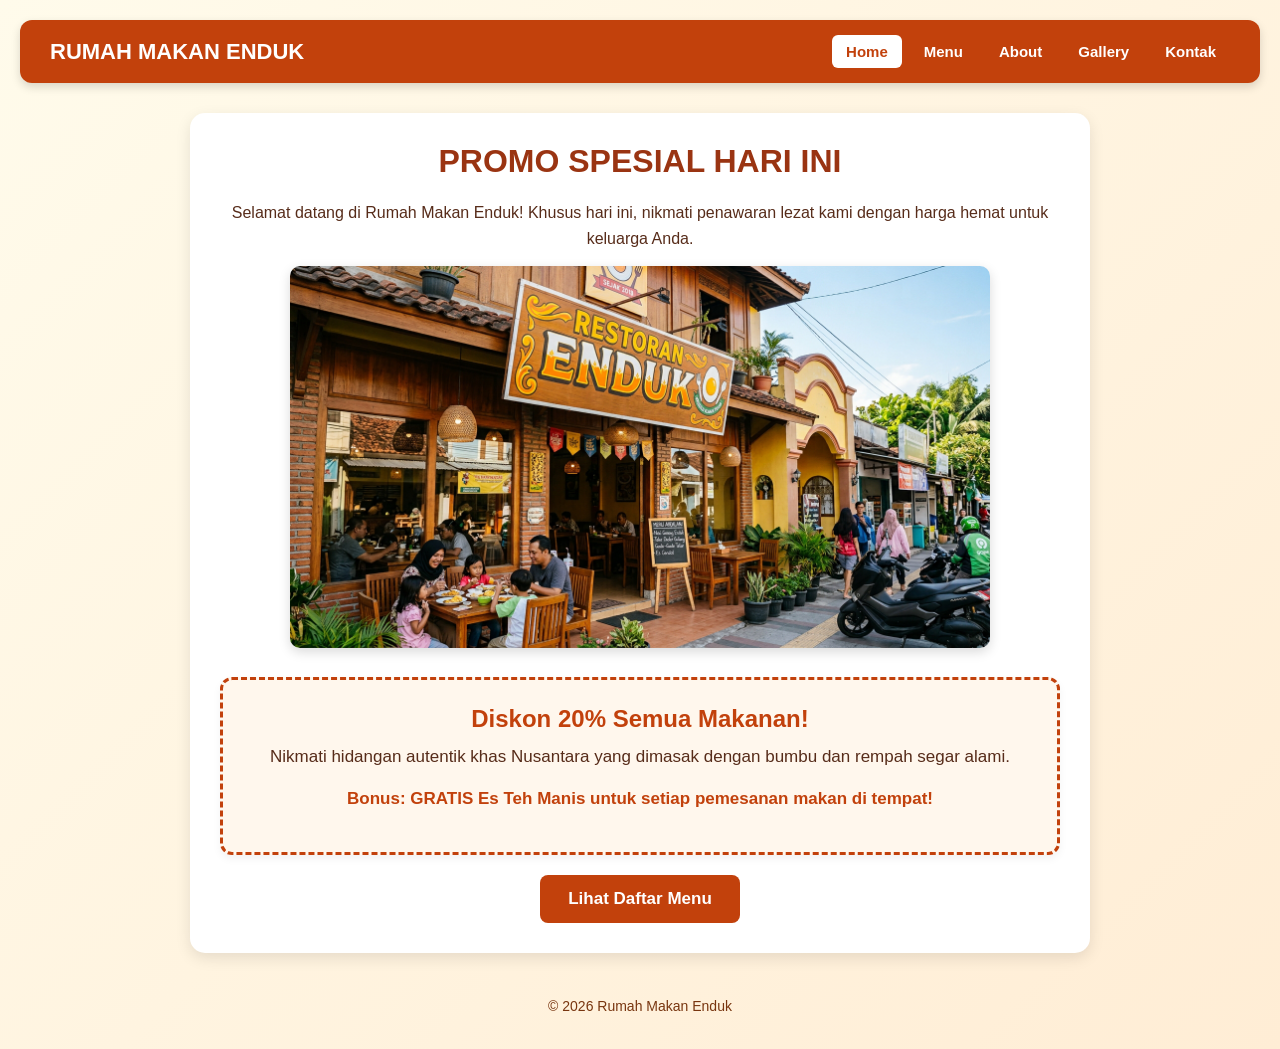
<file: index.html>
<!DOCTYPE html>
<html lang="id">
<head>
    <meta charset="UTF-8">
    <meta name="viewport" content="width=device-width, initial-scale=1.0">
    <title>RUMAH MAKAN ENDUK - Promo Spesial</title>
    <link rel="stylesheet" href="style.css">
</head>

<body>

<header>
    <div class="logo">RUMAH MAKAN ENDUK</div>
    <nav>
        <a href="index.html" class="active">Home</a>
        <a href="menu.html">Menu</a>
        <a href="about.html">About</a>
        <a href="gallery.html">Gallery</a>
        <a href="kontak.html">Kontak</a>
    </nav>
</header>

<main class="promo-container">

    <h1>PROMO SPESIAL HARI INI </h1>

    <p class="intro">
        Selamat datang di Rumah Makan Enduk! Khusus hari ini, nikmati penawaran lezat kami dengan harga hemat untuk keluarga Anda.
    </p>

    <!-- Foto Restoran -->
    <img src="foto resto.jpeg" alt="Suasana Rumah Makan Enduk" class="hero-img">

    <div class="promo-card">
        <h3>Diskon 20% Semua Makanan!</h3>
        <p>Nikmati hidangan autentik khas Nusantara yang dimasak dengan bumbu dan rempah segar alami.</p>
        <p class="promo-bonus"> Bonus: GRATIS Es Teh Manis untuk setiap pemesanan makan di tempat!</p>
    </div>

    <a href="menu.html" class="btn-promo">
        Lihat Daftar Menu
    </a>

</main>

<footer>
    &copy; 2026 Rumah Makan Enduk
</footer>

</body>
</html>
</file>
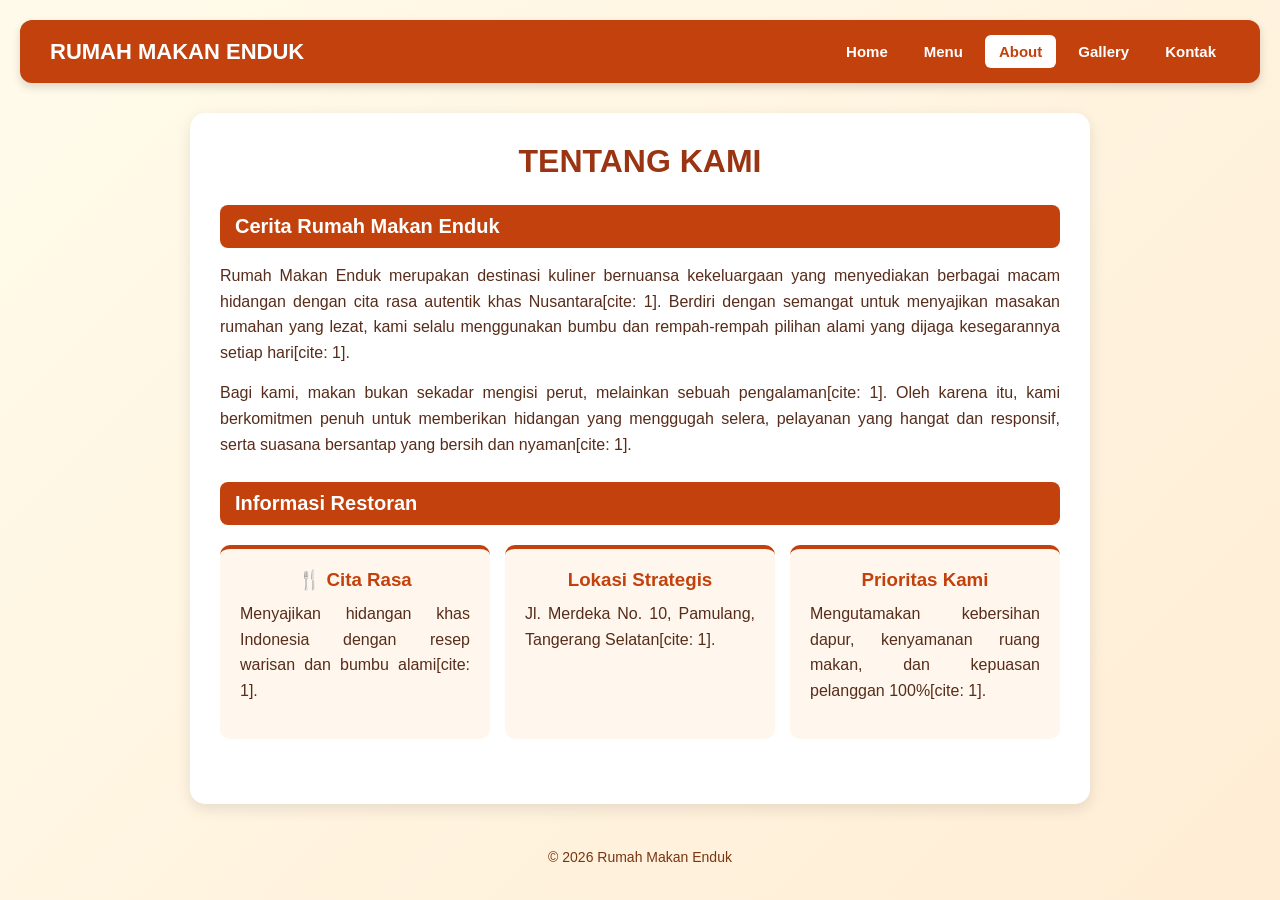
<file: about.html>
<!DOCTYPE html>
<html lang="id">
<head>
    <meta charset="UTF-8">
    <meta name="viewport" content="width=device-width, initial-scale=1.0">
    <title>About - RUMAH MAKAN ENDUK</title>
    <link rel="stylesheet" href="style.css">
</head>

<body>

<header>
    <div class="logo">RUMAH MAKAN ENDUK</div>
    <nav>
        <a href="index.html">Home</a>
        <a href="menu.html">Menu</a>
        <a href="about.html" class="active">About</a>
        <a href="gallery.html">Gallery</a>
        <a href="kontak.html">Kontak</a>
    </nav>
</header>

<main class="about-box">

    <h1>TENTANG KAMI</h1>

    <h2>Cerita Rumah Makan Enduk</h2>
    <p>
        Rumah Makan Enduk merupakan destinasi kuliner bernuansa kekeluargaan yang
        menyediakan berbagai macam hidangan dengan cita rasa autentik khas Nusantara[cite: 1]. 
        Berdiri dengan semangat untuk menyajikan masakan rumahan yang lezat, kami selalu menggunakan 
        bumbu dan rempah-rempah pilihan alami yang dijaga kesegarannya setiap hari[cite: 1].
    </p>
    <p>
        Bagi kami, makan bukan sekadar mengisi perut, melainkan sebuah pengalaman[cite: 1]. Oleh karena itu, 
        kami berkomitmen penuh untuk memberikan hidangan yang menggugah selera, 
        pelayanan yang hangat dan responsif, serta suasana bersantap yang bersih dan nyaman[cite: 1].
    </p>

    <h2>Informasi Restoran</h2>
    <div class="about-info">
        <div class="info-card">
            <h3>🍴 Cita Rasa</h3>
            <p>Menyajikan hidangan khas Indonesia dengan resep warisan dan bumbu alami[cite: 1].</p>
        </div>
        <div class="info-card">
            <h3> Lokasi Strategis</h3>
            <p>Jl. Merdeka No. 10, Pamulang, Tangerang Selatan[cite: 1].</p>
        </div>
        <div class="info-card">
            <h3> Prioritas Kami</h3>
            <p>Mengutamakan kebersihan dapur, kenyamanan ruang makan, dan kepuasan pelanggan 100%[cite: 1].</p>
        </div>
    </div>

</main>

<footer>
    &copy; 2026 Rumah Makan Enduk
</footer>

</body>
</html>
</file>
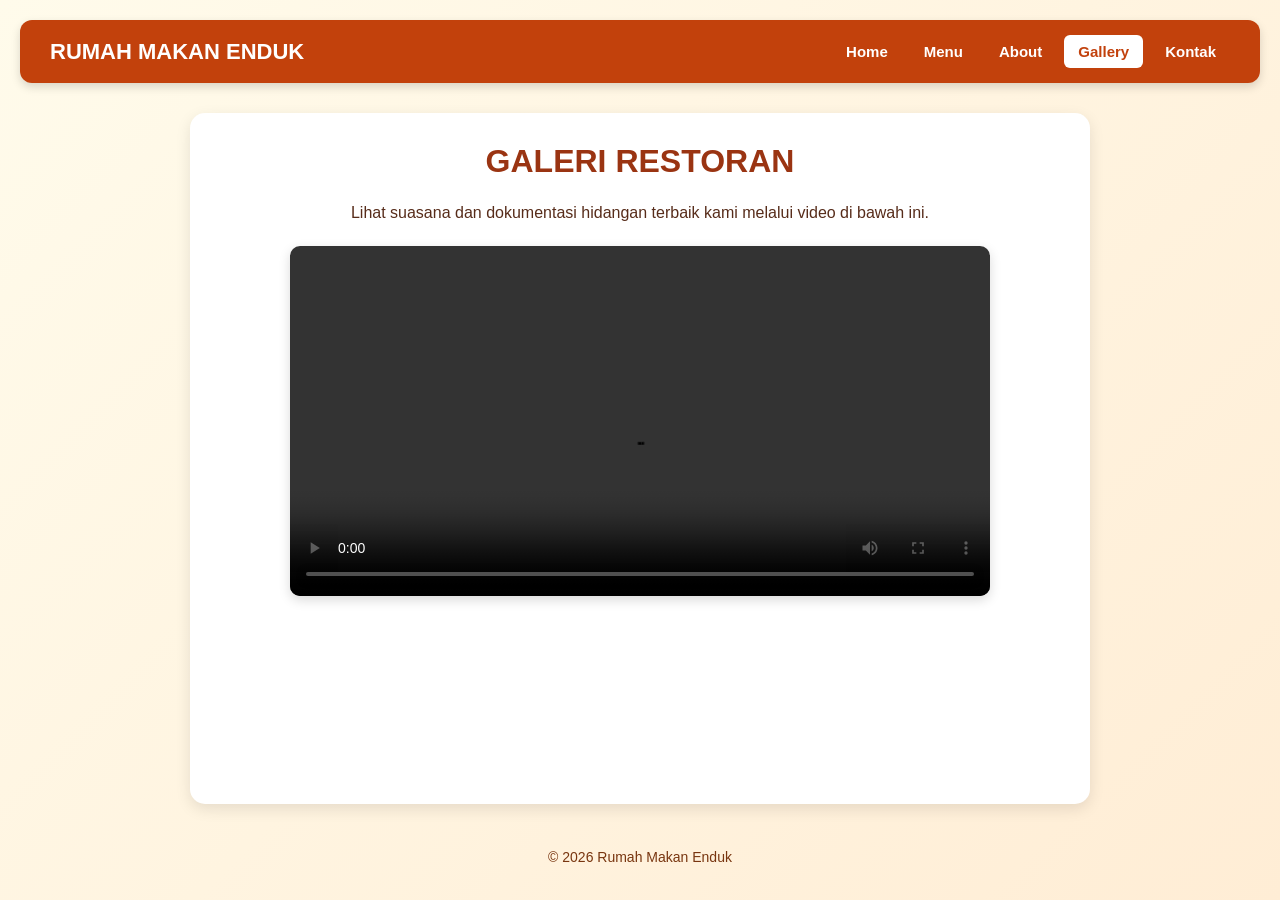
<file: gallery.html>
<!DOCTYPE html>
<html lang="id">
<head>
    <meta charset="UTF-8">
    <meta name="viewport" content="width=device-width, initial-scale=1.0">
    <title>Gallery - RUMAH MAKAN ENDUK</title>
    <link rel="stylesheet" href="style.css">
</head>

<body>

<header>
    <div class="logo">RUMAH MAKAN ENDUK</div>
    <nav>
        <a href="index.html">Home</a>
        <a href="menu.html">Menu</a>
        <a href="about.html">About</a>
        <a href="gallery.html" class="active">Gallery</a>
        <a href="kontak.html">Kontak</a>
    </nav>
</header>

<main>

    <h1>GALERI RESTORAN</h1>

    <p class="intro">Lihat suasana dan dokumentasi hidangan terbaik kami melalui video di bawah ini.</p>

    <div class="media-container">
        <video controls>
            <source src="vid.mp4" type="video/mp4">
            Browser Anda tidak mendukung pemutaran video.
        </video>
    </div>

</main>

<footer>
    &copy; 2026 Rumah Makan Enduk
</footer>

</body>
</html>
</file>
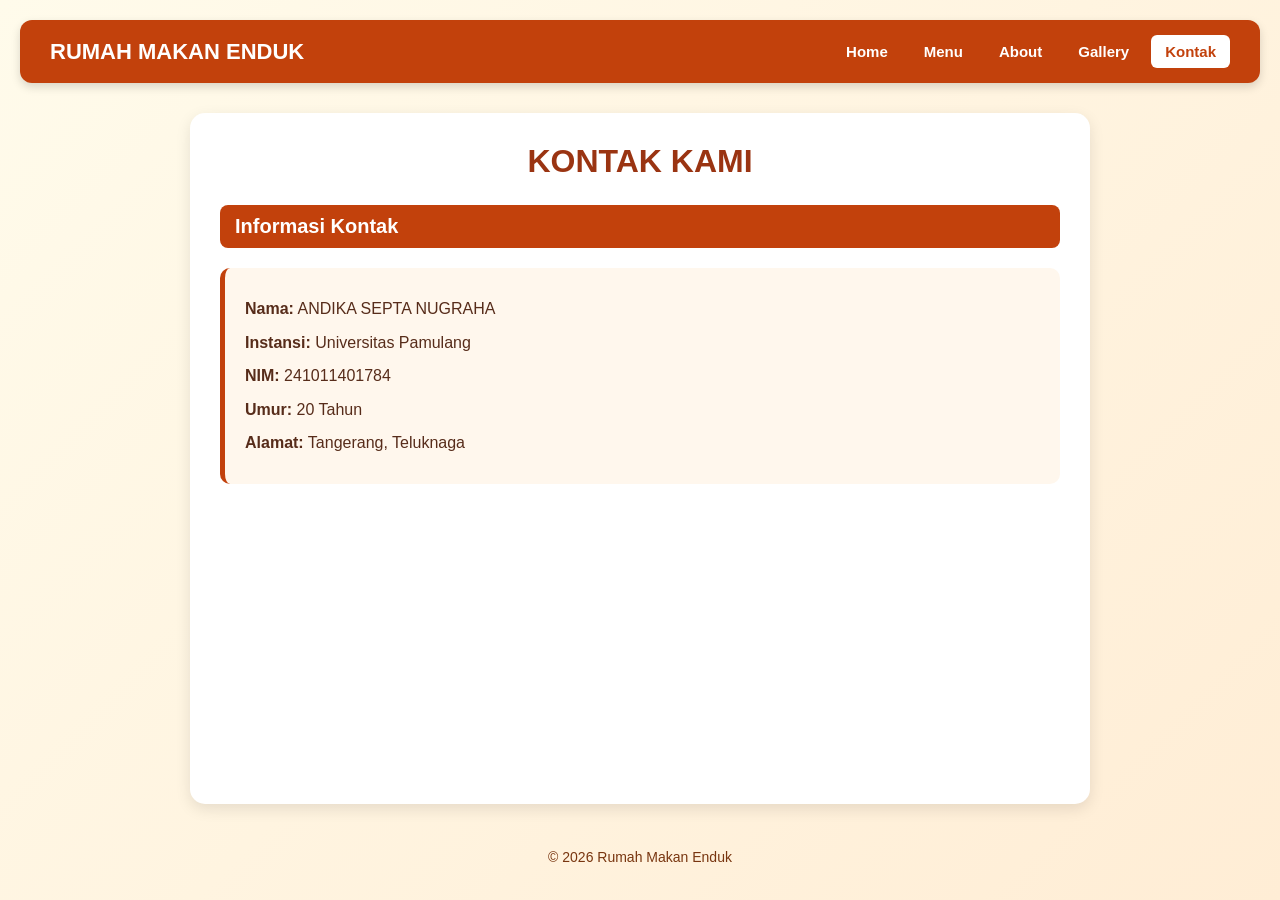
<file: kontak.html>
<!DOCTYPE html>
<html lang="id">
<head>
    <meta charset="UTF-8">
    <meta name="viewport" content="width=device-width, initial-scale=1.0">
    <title>Kontak - RUMAH MAKAN ENDUK</title>
    <link rel="stylesheet" href="style.css">
</head>

<body>

<header>
    <div class="logo">RUMAH MAKAN ENDUK</div>
    <nav>
        <a href="index.html">Home</a>
        <a href="menu.html">Menu</a>
        <a href="about.html">About</a>
        <a href="gallery.html">Gallery</a>
        <a href="kontak.html" class="active">Kontak</a>
    </nav>
</header>

<main class="contact-box">

    <h1>KONTAK KAMI</h1>

    <h2>Informasi Kontak</h2>

    <div class="contact-info">
        <p><strong>Nama:</strong> ANDIKA SEPTA NUGRAHA</p>
        <p><strong>Instansi:</strong> Universitas Pamulang</p>
        <p><strong>NIM:</strong> 241011401784</p>
        <p><strong>Umur:</strong> 20 Tahun</p>
        <p><strong>Alamat:</strong> Tangerang, Teluknaga</p>
    </div>

</main>

<footer>
    &copy; 2026 Rumah Makan Enduk
</footer>

</body>
</html>
</file>
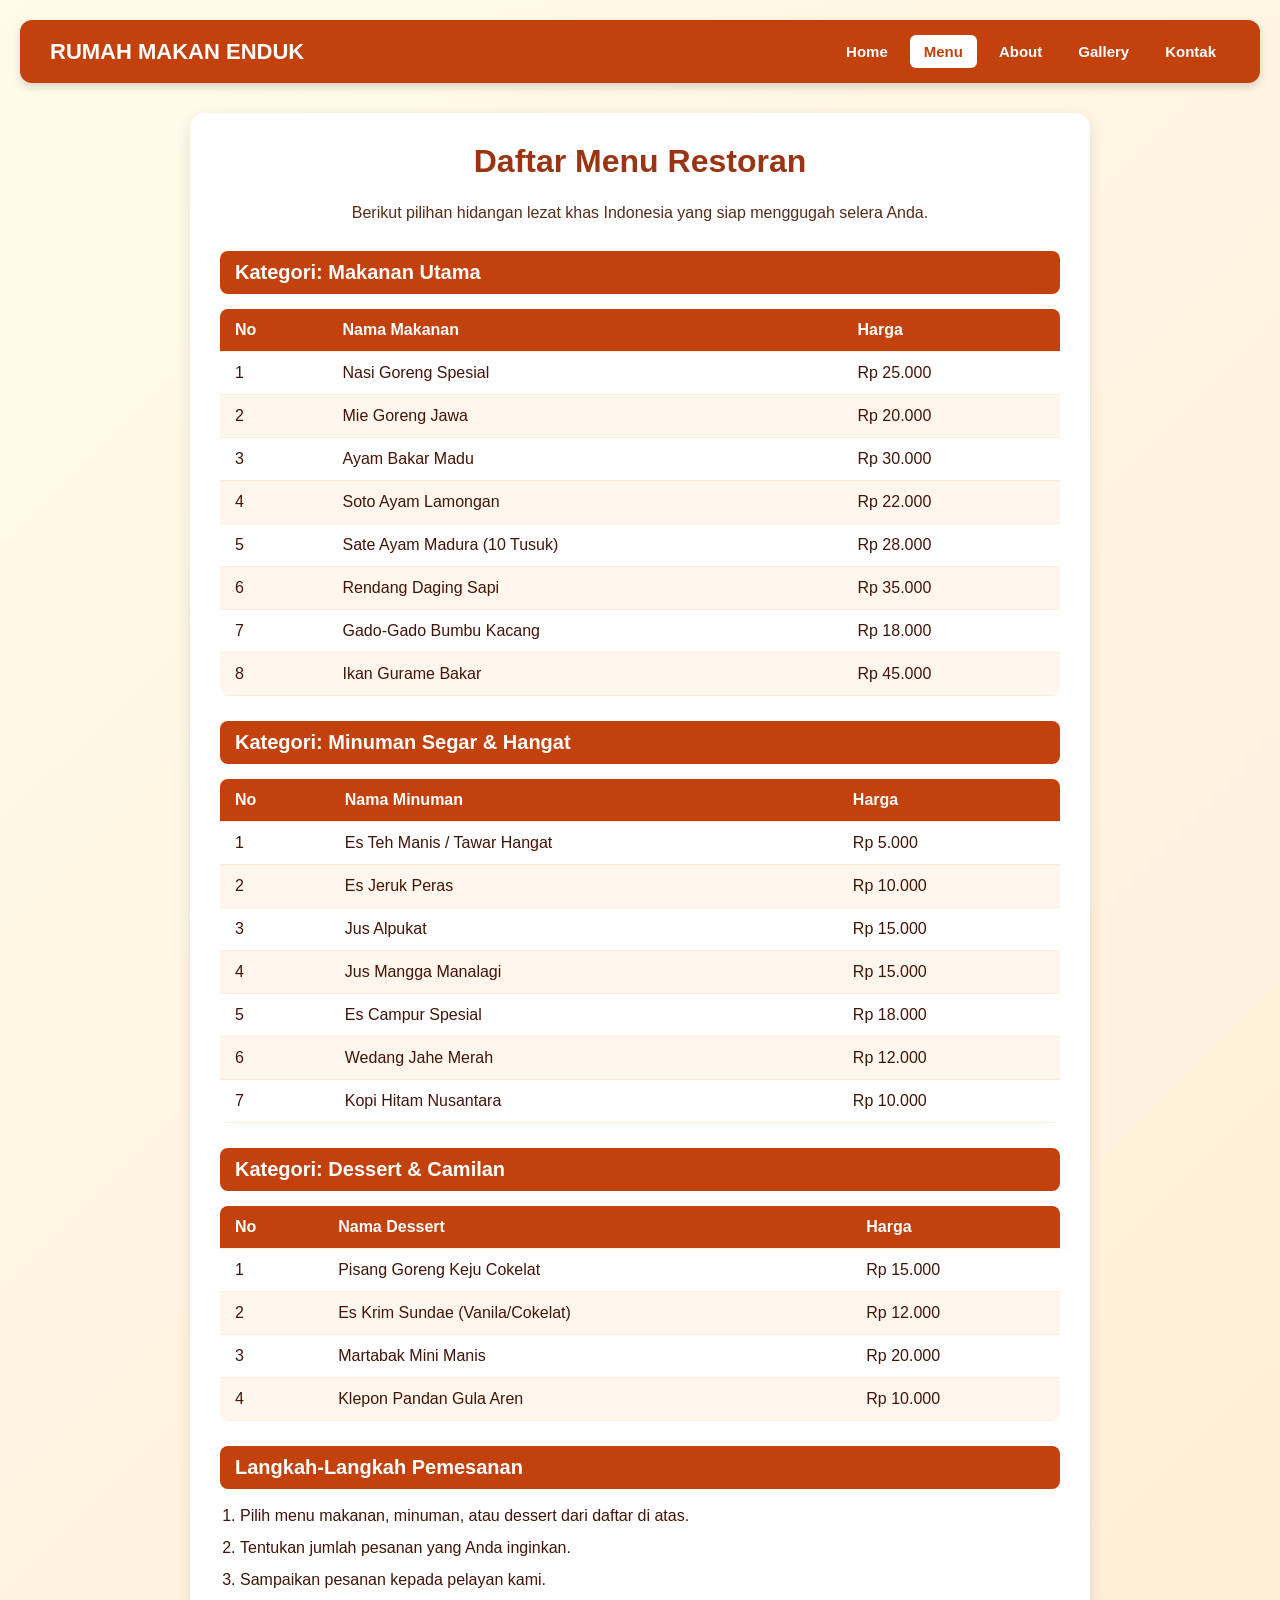
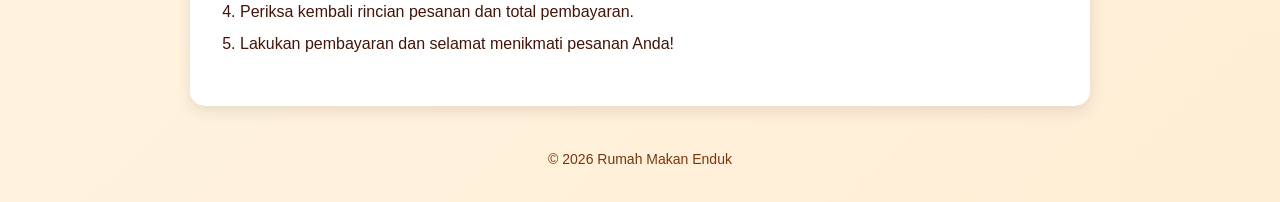
<file: menu.html>
<!DOCTYPE html>
<html lang="id">
<head>
    <meta charset="UTF-8">
    <meta name="viewport" content="width=device-width, initial-scale=1.0">
    <title>Menu - RUMAH MAKAN ENDUK</title>
    <link rel="stylesheet" href="style.css">
</head>

<body>

<header>
    <div class="logo">RUMAH MAKAN ENDUK</div>
    <nav>
        <a href="index.html">Home</a>
        <a href="menu.html" class="active">Menu</a>
        <a href="about.html">About</a>
        <a href="gallery.html">Gallery</a>
        <a href="kontak.html">Kontak</a>
    </nav>
</header>

<main>

    <h1>Daftar Menu Restoran</h1>

    <p class="intro">
        Berikut pilihan hidangan lezat khas Indonesia yang siap menggugah selera Anda.
    </p>

    <h2>Kategori: Makanan Utama</h2>
    <div class="table-responsive">
        <table>
            <thead>
                <tr>
                    <th>No</th>
                    <th>Nama Makanan</th>
                    <th>Harga</th>
                </tr>
            </thead>
            <tbody>
                <tr><td>1</td><td>Nasi Goreng Spesial</td><td>Rp 25.000</td></tr>
                <tr><td>2</td><td>Mie Goreng Jawa</td><td>Rp 20.000</td></tr>
                <tr><td>3</td><td>Ayam Bakar Madu</td><td>Rp 30.000</td></tr>
                <tr><td>4</td><td>Soto Ayam Lamongan</td><td>Rp 22.000</td></tr>
                <tr><td>5</td><td>Sate Ayam Madura (10 Tusuk)</td><td>Rp 28.000</td></tr>
                <tr><td>6</td><td>Rendang Daging Sapi</td><td>Rp 35.000</td></tr>
                <tr><td>7</td><td>Gado-Gado Bumbu Kacang</td><td>Rp 18.000</td></tr>
                <tr><td>8</td><td>Ikan Gurame Bakar</td><td>Rp 45.000</td></tr>
            </tbody>
        </table>
    </div>

    <h2>Kategori: Minuman Segar & Hangat</h2>
    <div class="table-responsive">
        <table>
            <thead>
                <tr>
                    <th>No</th>
                    <th>Nama Minuman</th>
                    <th>Harga</th>
                </tr>
            </thead>
            <tbody>
                <tr><td>1</td><td>Es Teh Manis / Tawar Hangat</td><td>Rp 5.000</td></tr>
                <tr><td>2</td><td>Es Jeruk Peras</td><td>Rp 10.000</td></tr>
                <tr><td>3</td><td>Jus Alpukat</td><td>Rp 15.000</td></tr>
                <tr><td>4</td><td>Jus Mangga Manalagi</td><td>Rp 15.000</td></tr>
                <tr><td>5</td><td>Es Campur Spesial</td><td>Rp 18.000</td></tr>
                <tr><td>6</td><td>Wedang Jahe Merah</td><td>Rp 12.000</td></tr>
                <tr><td>7</td><td>Kopi Hitam Nusantara</td><td>Rp 10.000</td></tr>
            </tbody>
        </table>
    </div>

    <h2>Kategori: Dessert & Camilan</h2>
    <div class="table-responsive">
        <table>
            <thead>
                <tr>
                    <th>No</th>
                    <th>Nama Dessert</th>
                    <th>Harga</th>
                </tr>
            </thead>
            <tbody>
                <tr><td>1</td><td>Pisang Goreng Keju Cokelat</td><td>Rp 15.000</td></tr>
                <tr><td>2</td><td>Es Krim Sundae (Vanila/Cokelat)</td><td>Rp 12.000</td></tr>
                <tr><td>3</td><td>Martabak Mini Manis</td><td>Rp 20.000</td></tr>
                <tr><td>4</td><td>Klepon Pandan Gula Aren</td><td>Rp 10.000</td></tr>
            </tbody>
        </table>
    </div>

    <h2>Langkah-Langkah Pemesanan</h2>
    <ol>
        <li>Pilih menu makanan, minuman, atau dessert dari daftar di atas.</li>
        <li>Tentukan jumlah pesanan yang Anda inginkan.</li>
        <li>Sampaikan pesanan kepada pelayan kami.</li>
        <li>Periksa kembali rincian pesanan dan total pembayaran.</li>
        <li>Lakukan pembayaran dan selamat menikmati pesanan Anda!</li>
    </ol>

</main>

<footer>
    &copy; 2026 Rumah Makan Enduk
</footer>

</body>
</html>
</file>
<file: style.css>
/* =========================================
   1. RESET & DASAR
   ========================================= */
* {
    box-sizing: border-box;
    margin: 0;
    padding: 0;
}

body {
    font-family: Arial, sans-serif;
    background: linear-gradient(135deg, #fffbeb, #ffedd5);
    padding: 20px;
    color: #431407;
    min-height: 100vh;
    display: flex;
    flex-direction: column;
}

/* =========================================
   2. HEADER & NAVIGASI
   ========================================= */
header {
    background-color: #c2410c;
    padding: 15px 30px;
    display: flex;
    justify-content: space-between;
    align-items: center;
    border-radius: 12px;
    box-shadow: 0 4px 10px rgba(0, 0, 0, 0.15);
    margin-bottom: 30px;
}

.logo {
    color: white;
    font-size: 22px;
    font-weight: bold;
    text-align: center;
}

nav {
    display: flex;
    align-items: center;
    gap: 8px;
    flex-wrap: wrap;
    justify-content: center;
}

nav a {
    color: white;
    text-decoration: none;
    padding: 8px 14px;
    border-radius: 6px;
    font-weight: bold;
    font-size: 15px;
    transition: background-color 0.3s, color 0.3s;
}

nav a:hover, nav a.active {
    background-color: white;
    color: #c2410c;
}

/* =========================================
   3. STRUKTUR UTAMA & JUDUL
   ========================================= */
main, .about-box, .contact-box, .content-box {
    max-width: 900px;
    width: 100%;
    margin: 0 auto;
    background-color: white;
    padding: 30px;
    border-radius: 15px;
    box-shadow: 0 5px 15px rgba(0, 0, 0, 0.1);
    flex: 1;
}

h1 {
    text-align: center;
    color: #9a3412;
    font-size: 32px;
    margin-bottom: 20px;
}

h2 {
    color: white;
    background-color: #c2410c;
    padding: 10px 15px;
    border-radius: 8px;
    margin-top: 25px;
    margin-bottom: 15px;
    font-size: 20px;
}

p {
    font-size: 16px;
    line-height: 1.6;
    color: #572c1a;
    margin-bottom: 15px;
}

.intro {
    text-align: center;
}

ol, ul {
    margin-left: 20px;
    margin-bottom: 20px;
}

li {
    margin-bottom: 8px;
    line-height: 1.5;
}

/* =========================================
   4. HALAMAN PROMO (INDEX)
   ========================================= */
.promo-container {
    text-align: center;
}

.promo-card {
    background-color: #fff7ed;
    border: 3px dashed #c2410c;
    padding: 25px;
    border-radius: 12px;
    margin-top: 25px;
    box-shadow: 0 4px 8px rgba(0,0,0,0.05);
}

.promo-card h3 {
    color: #c2410c;
    font-size: 24px;
    margin-bottom: 10px;
}

.promo-card p {
    font-size: 17px;
    text-align: center;
}

.promo-bonus {
    font-weight: bold;
    color: #c2410c;
    margin-top: 10px;
}

.btn-promo {
    display: inline-block;
    background-color: #c2410c;
    color: white;
    padding: 14px 28px;
    text-decoration: none;
    border-radius: 8px;
    font-weight: bold;
    font-size: 17px;
    margin-top: 20px;
    transition: background-color 0.3s;
}

.btn-promo:hover {
    background-color: #9a3412;
}

/* =========================================
   5. TABEL MENU RESPONSIF
   ========================================= */
.table-responsive {
    overflow-x: auto;
    margin-bottom: 25px;
    border-radius: 8px;
}

table {
    width: 100%;
    border-collapse: collapse;
    background-color: white;
    min-width: 400px;
}

table th, table td {
    padding: 12px 15px;
    text-align: left;
    border-bottom: 1px solid #ffedd5;
}

table th {
    background-color: #c2410c;
    color: white;
    font-weight: bold;
}

table tbody tr:nth-child(even) {
    background-color: #fff7ed;
}

table tbody tr:hover {
    background-color: #ffedd5;
}

/* =========================================
   6. KARTU INFORMASI (ABOUT & KONTAK)
   ========================================= */
.about-box p {
    text-align: justify;
}

.about-info {
    display: grid;
    grid-template-columns: repeat(auto-fit, minmax(240px, 1fr));
    gap: 15px;
    margin-top: 20px;
}

.info-card {
    background-color: #fff7ed;
    padding: 20px;
    border-radius: 10px;
    text-align: center;
    border-top: 4px solid #c2410c;
}

.info-card h3 {
    color: #c2410c;
    margin-bottom: 10px;
}

.contact-info {
    margin-top: 20px;
    padding: 20px;
    background-color: #fff7ed;
    border-radius: 10px;
    border-left: 5px solid #c2410c;
}

.contact-info p {
    margin: 8px 0;
    text-align: left;
}

/* =========================================
   7. GALERI (VIDEO & MEDIA)
   ========================================= */
.media-container {
    display: flex;
    justify-content: center;
    margin-top: 20px;
}

video, img {
    width: 100%;
    max-width: 700px;
    height: auto;
    border-radius: 10px;
    box-shadow: 0 4px 12px rgba(0, 0, 0, 0.15);
}

/* =========================================
   8. FOOTER
   ========================================= */
footer {
    text-align: center;
    margin-top: 30px;
    padding: 15px;
    color: #78350f;
    font-size: 14px;
}

/* =========================================
   9. MEDIA QUERIES (HP & TABLET)
   ========================================= */
@media (max-width: 768px) {
    body {
        padding: 12px;
    }

    header {
        flex-direction: column;
        gap: 12px;
        padding: 15px;
        margin-bottom: 20px;
    }

    nav {
        width: 100%;
    }

    nav a {
        font-size: 14px;
        padding: 7px 10px;
    }

    main, .about-box, .contact-box, .content-box {
        padding: 20px;
    }

    h1 {
        font-size: 26px;
    }

    h2 {
        font-size: 18px;
    }
}

@media (max-width: 480px) {
    body {
        padding: 8px;
    }

    .logo {
        font-size: 18px;
    }

    nav a {
        font-size: 13px;
        padding: 6px 8px;
    }

    p, li {
        font-size: 14px;
    }

    .btn-promo {
        display: block;
        width: 100%;
        font-size: 15px;
        padding: 12px 0;
    }

    table th, table td {
        padding: 10px;
        font-size: 13px;
    }
}
</file>
